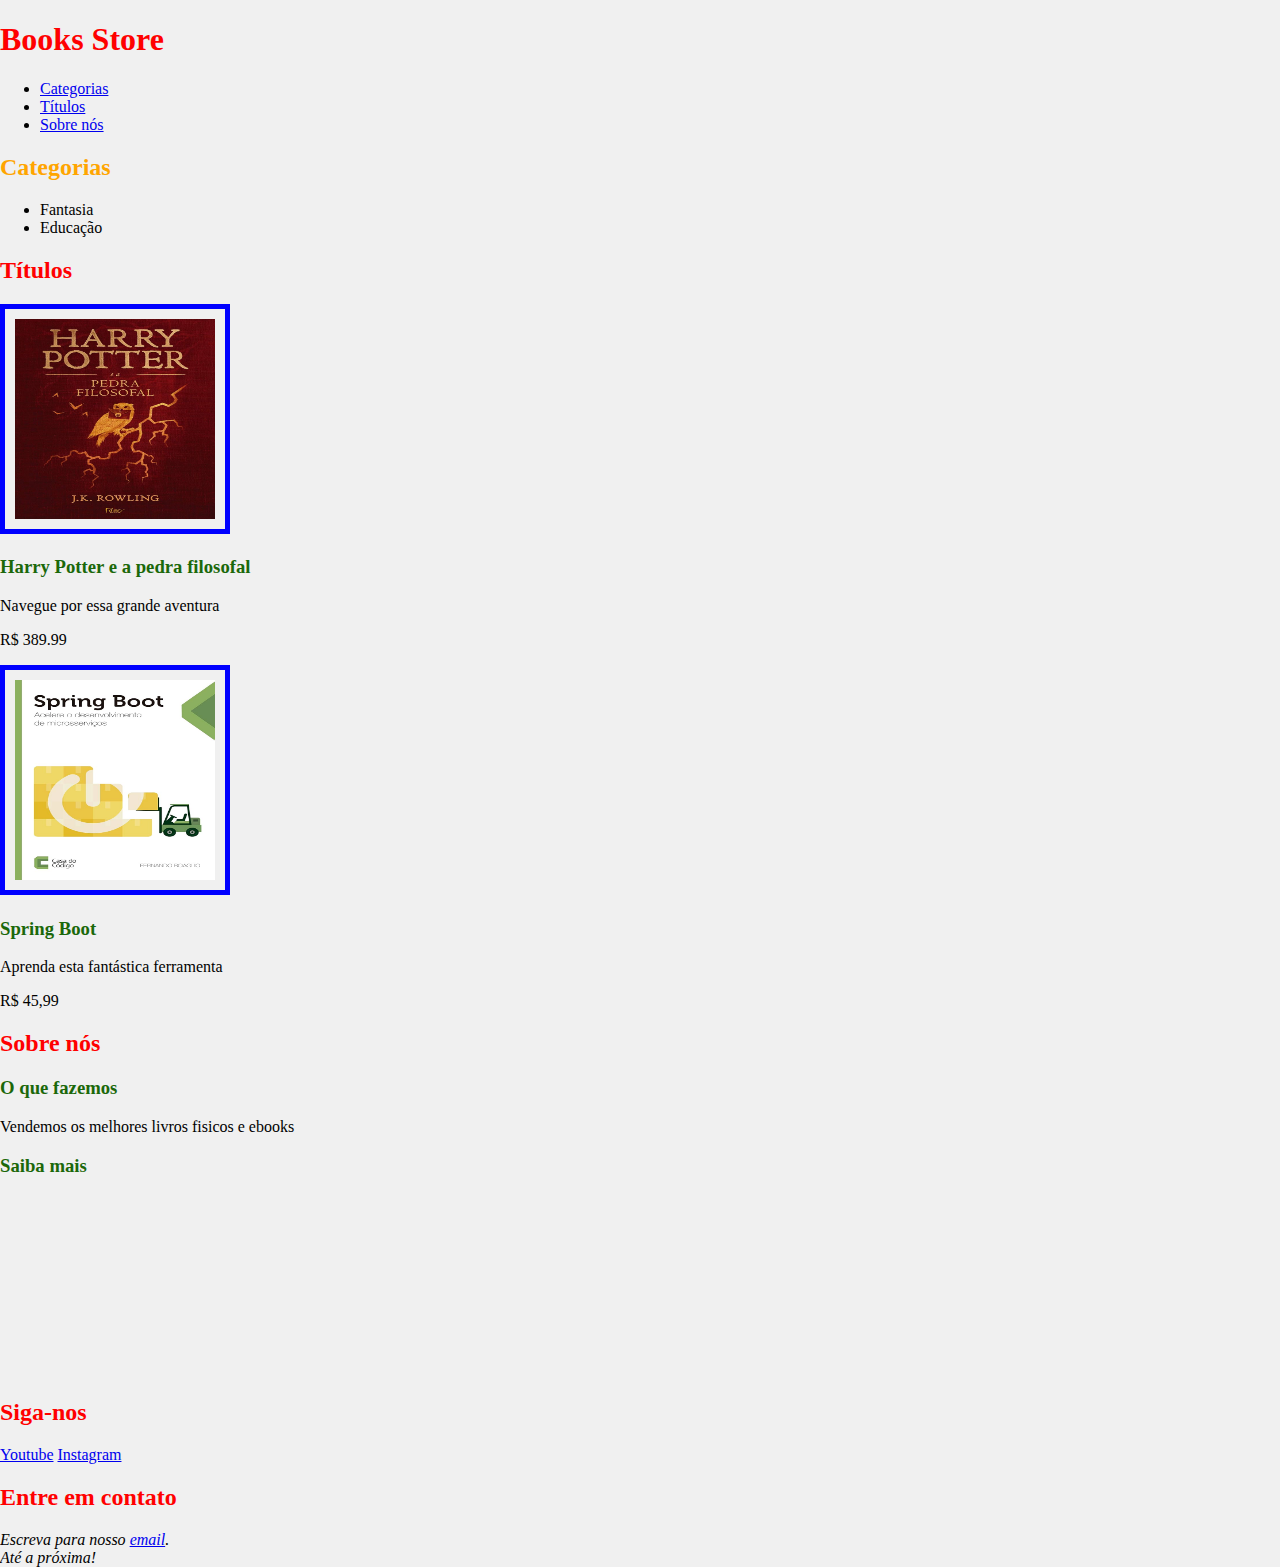
<file: index.html>
<!DOCTYPE html>
<html lang="pt-br">

<head>
    <meta charset="UTF-8" />
    <meta http-equiv="X-UA-Compatible" content="IE=edge" />
    <meta name="viewport" content="width=device-width, initial-scale=1.0" />
    <title>Books Store</title>

    <link rel="preconnect" href="https://fonts.googleapis.com" />
    <link rel="preconnect" href="https://fonts.gstatic.com" crossorigin />
    <link href="https://fonts.googleapis.com/css2?family=Montserrat:wght@400;700&display=swap" rel="stylesheet" />

    <link rel="stylesheet" href="css/styles.css" />

</head>

<body>
    <header>
        <nav class="nav-main">
            <h1 class="nav-brand">Books Store</h1>
            <ul class="menu-items">
                <li><a href="#categories">Categorias</a></li>
                <li><a href="#titles">Títulos</a></li>
                <li><a href="#about">Sobre nós</a></li>
            </ul>
        </nav>
    </header>
    <main>
        <section id="categories" class="section-categories">
            <h2 class="cor-laranja">Categorias</h2>
            <ul class="categories-list">
                <li>Fantasia</li>
                <li>Educação</li>
            </ul>
        </section>
        <section id="titles" class="section-titles">
            <h2>Títulos</h2>
            <div class="title-card">
                <img class="title-card-img" src="img/harryPotter.jpg" alt="Harry Potter e a pedra filosofal" />
                <div class="title-card-description">
                    <h3>Harry Potter e a pedra filosofal</h3>
                    <p>Navegue por essa grande aventura</p>
                    <p class="title-price"><span>R$ </span>389.99</p>
                </div>
            </div>
            <div class="title-card">
                <img class="title-card-img" src="img/7191HOeHGGL._UF894,1000_QL80_.jpg" alt="Spring Boot" />
                <div class="title-card-description">
                    <h3>Spring Boot</h3>
                    <p>Aprenda esta fantástica ferramenta</p>
                    <p class="title-price"><span>R$ </span>45,99</p>
                </div>
            </div>
        </section>
        <section id="about" class="section-about">
            <h2>Sobre nós</h2>
            <h3>O que fazemos</h3>
            <p>Vendemos os melhores livros fisicos e ebooks</p>
            <h3>Saiba mais</h3>
            <iframe width="320" height="180" src="https://www.youtube.com/embed/ByRhMbP2-fs?si=8fMsGOAV_dPqnnmv"
                title="YouTube video player" frameborder="0"
                allow="accelerometer; autoplay; clipboard-write; encrypted-media; gyroscope; picture-in-picture; web-share"
                referrerpolicy="strict-origin-when-cross-origin" allowfullscreen></iframe>
        </section>
    </main>
    <footer>
        <div class="footer-content">
            <div>
                <h2>Siga-nos</h2>
                <a href="https://www.youtube.com/alura">Youtube</a>
                <a href="https://www.instagram.com/ygornacif/?next=%2F">Instagram</a>
            </div>
            <div>
                <h2>Entre em contato</h2>
                <address>
                    Escreva para nosso <a href="mailto:ygor.nacif31@gmail.com">email</a>.<br>
                    Até a próxima!
                </address>
            </div>
        </div>
    </footer>
</body>

</html>
</file>
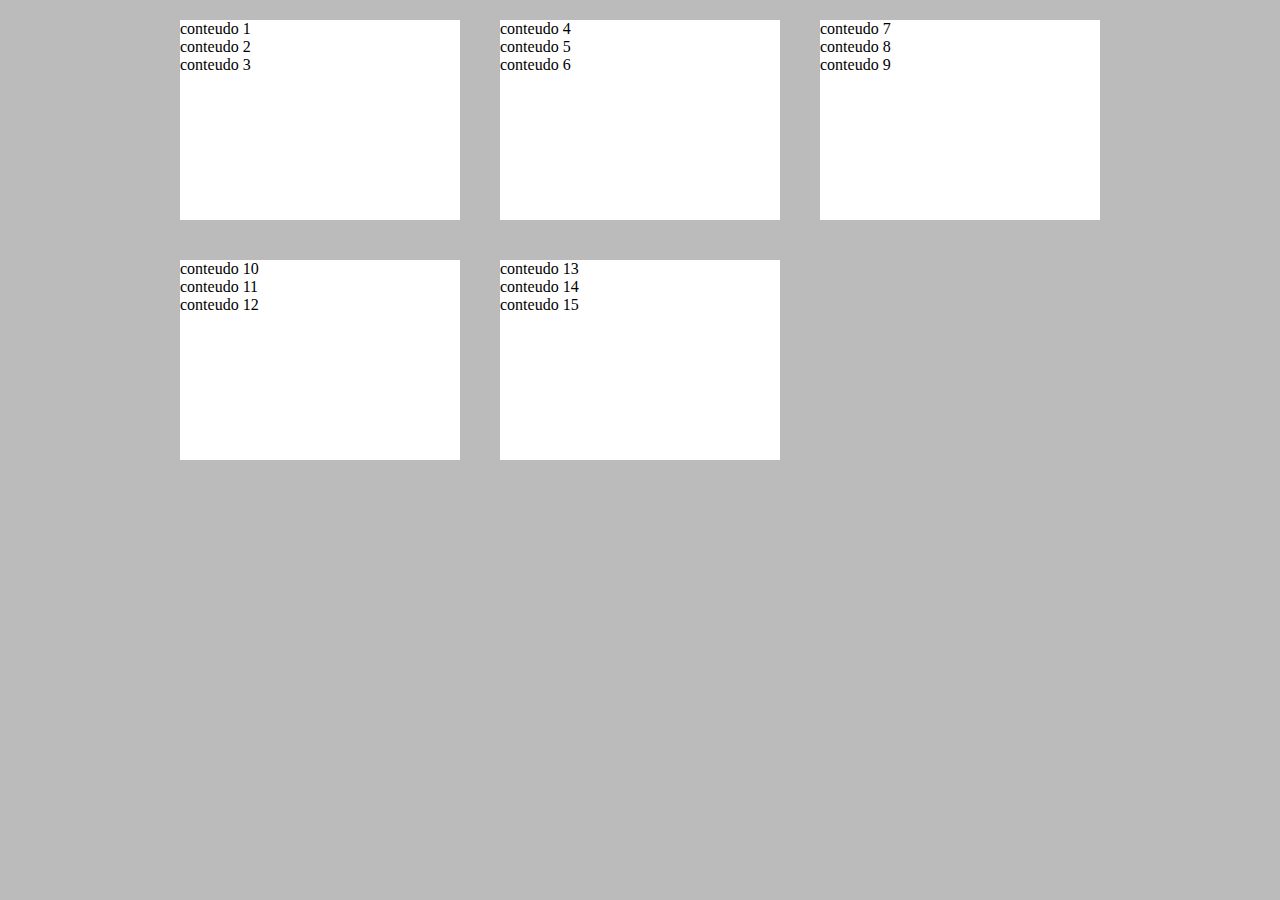
<file: flexbox/index.html>
<!DOCTYPE html>
<html lang="en">
<head>
    <meta charset="UTF-8">
    <meta name="viewport" content="width=device-width, initial-scale=1.0">
    <title>flexbox</title>

    <link rel="stylesheet" href="css/styles.css">
</head>
<body>
    


<div class="container">
    <div class="bloco">
        <p>conteudo 1</p>
        <p>conteudo 2</p>
        <p>conteudo 3</p>
    </div>
    <div class="bloco">
        <p>conteudo 4</p>
        <p>conteudo 5</p>
        <p>conteudo 6</p>
    </div>
    <div class="bloco">
        <p>conteudo 7</p>
        <p>conteudo 8</p>
        <p>conteudo 9</p>
    </div>
    <div class="bloco">
        <p>conteudo 10</p>
        <p>conteudo 11</p>
        <p>conteudo 12</p>
    </div>
    <div class="bloco">
        <p>conteudo 13</p>
        <p>conteudo 14</p>
        <p>conteudo 15</p>
    </div>
</div>

</body>
</html>
</file>
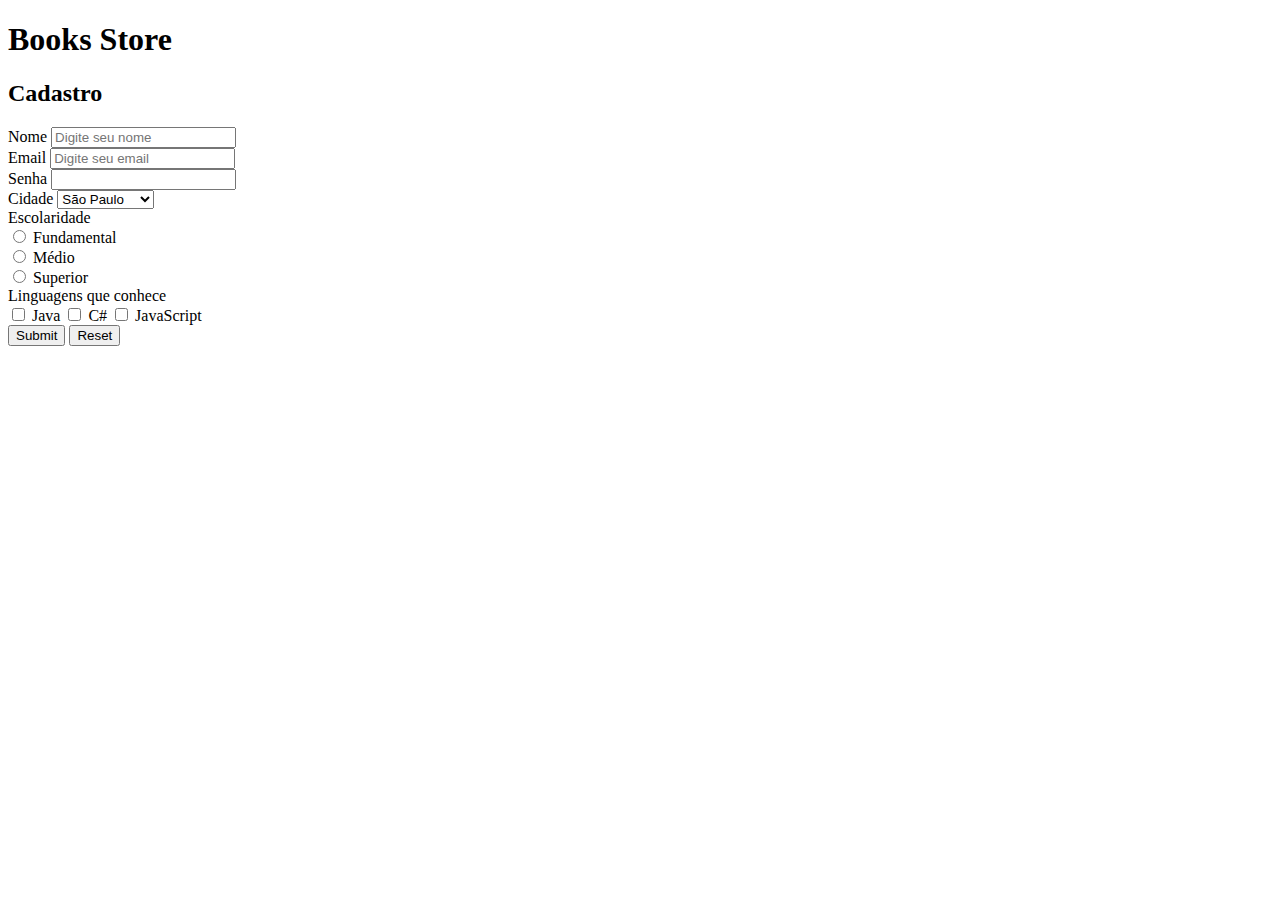
<file: formularios/index.html>
<!DOCTYPE html>
<html lang="pt-br">
  <head>
    <meta charset="UTF-8" />
    <meta http-equiv="X-UA-Compatible" content="IE=edge" />
    <meta name="viewport" content="width=device-width, initial-scale=1.0" />
    <title>Books Store</title>
  </head>
  <body>
    <header>
      <nav>
        <h1>Books Store</h1>
      </nav>
    </header>
    <main>
      <section id="signup">
        <h2>Cadastro</h2>
        <form action="obrigado.html">
          
          <div>
            <label for="ctrl-name">Nome</label>
            <input id="ctrl-name" type="text" name="name" placeholder="Digite seu nome">
          </div>

          <div>
            <label for="ctrl-email">Email</label>
            <input id="ctrl-email" type="email" name="email" placeholder="Digite seu email">
          </div>

          <div>
            <label for="ctrl-password">Senha</label>
            <input id="ctrl-password" type="password" name="password">
          </div>

          <div>
            <label for="ctrl-city">Cidade</label>
            <select name="area" id="ctrl-city">
              <option value="1">São Paulo</option>
              <option value="2">Recife</option>
              <option value="3">Porto Alegre</option>
            </select>
          </div>

          <div>
            <label for="ctrl-level">Escolaridade</label>
            <div id="ctrl-level">
              <input type="radio" id="ctrl-level-1" name="level">
              <label for="ctrl-level-1">Fundamental</label><br>
              <input type="radio" id="ctrl-level-2" name="level">
              <label for="ctrl-level-2">Médio</label><br>
              <input type="radio" id="ctrl-level-2" name="level">
              <label for="ctrl-level-3">Superior</label>
            </div>
          </div>

          <div>
            <label for="ctrl-languages">Linguagens que conhece</label>
            <div id="ctrl-languages">
              <input type="checkbox" id="ctrl-languages-java" name="language1">
              <label for="ctrl-languages-java">Java</label>
              <input type="checkbox" id="ctrl-languages-csharp" name="language2">
              <label for="ctrl-languages-csharp">C#</label>
              <input type="checkbox" id="ctrl-languages-javascript" name="language3">
              <label for="ctrl-languages-javascript">JavaScript</label>
            </div>
          </div>

          <input type="submit" value="Submit">
          <input type="reset">
        </form>
      </section>
    </main>
  </body>
</html>
</file>
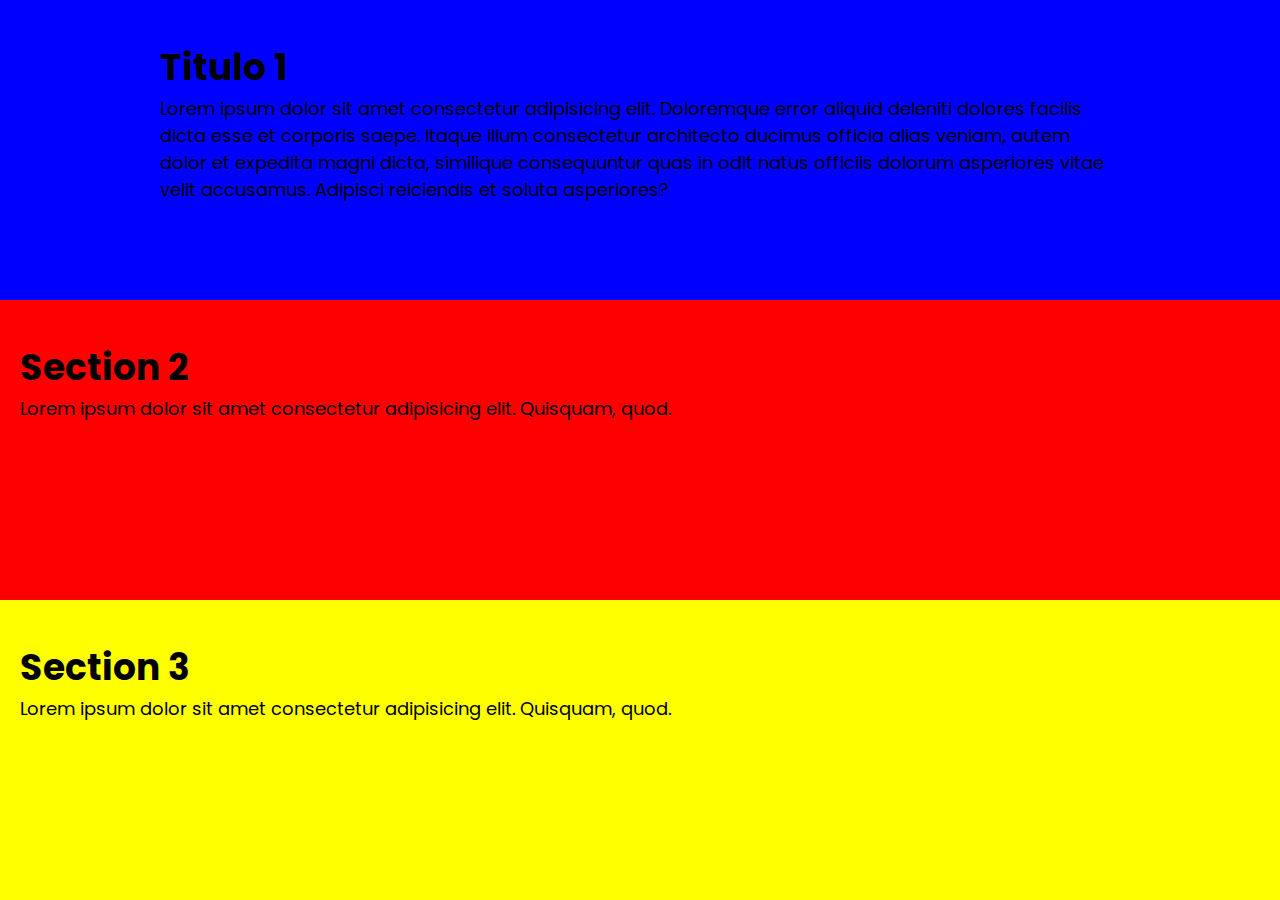
<file: margin-auto/index.html>
<!DOCTYPE html>
<html lang="en">
<head>
    <meta charset="UTF-8">
    <meta name="viewport" content="width=device-width, initial-scale=1.0">
    <title>margin-auto</title>

    <link rel="stylesheet" href="css/styles.css">
</head>
<body>
    <main>
        <section class="generic-section bg-blue">
            <div class="container">
                <h2>Titulo 1</h2>
                <p>Lorem ipsum dolor sit amet consectetur adipisicing elit. Doloremque error aliquid deleniti dolores facilis dicta esse et corporis saepe. Itaque illum consectetur architecto ducimus officia alias veniam, autem dolor et expedita magni dicta, similique consequuntur quas in odit natus officiis dolorum asperiores vitae velit accusamus. Adipisci reiciendis et soluta asperiores?</p>
            </div>
        </section>

        <section class="generic-section bg-red">
            <div>
                <h2>Section 2</h2>
                <p>Lorem ipsum dolor sit amet consectetur adipisicing elit. Quisquam, quod.</p>
            </div>
        </section>
        <section class="generic-section bg-yellow">
            <div>
                <h2>Section 3</h2>
                <p>Lorem ipsum dolor sit amet consectetur adipisicing elit. Quisquam, quod.</p>
            </div>
        </section>
    </main>
</body>
</html>
</file>
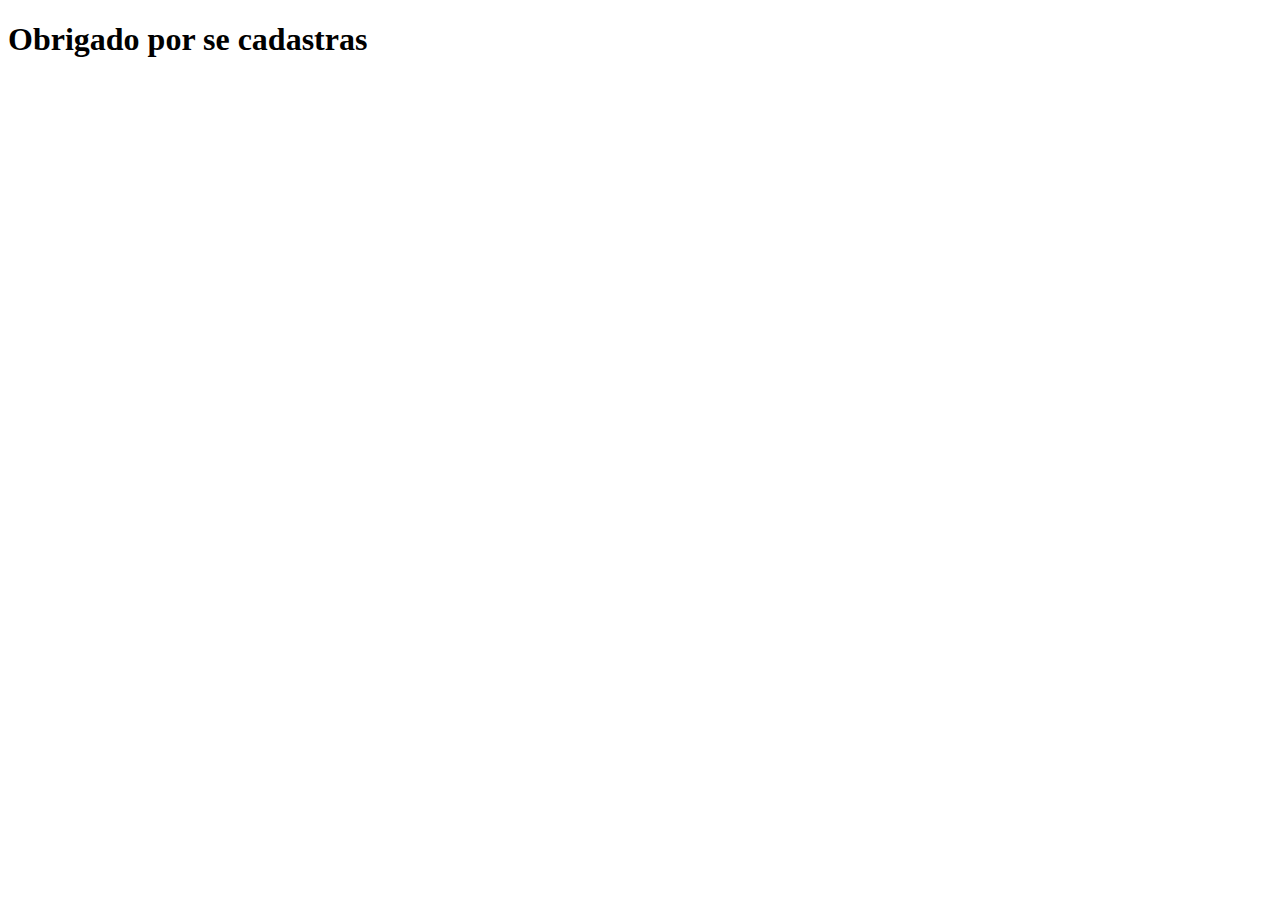
<file: formularios/obrigado.html>
<!DOCTYPE html>
<html lang="en">
<head>
    <meta charset="UTF-8">
    <meta name="viewport" content="width=device-width, initial-scale=1.0">
    <title>Document</title>
</head>
<body>
    <h1>Obrigado por se cadastras</h1>
</body>
</html>
</file>
<file: css/styles.css>
h1, h2{
    color: red;
}
h1:hover{
    color: rgb(144, 10, 10);
    cursor: pointer;
}
h3{
    color: #1b680a;
}
.cor-laranja{
    color: orange;
}
.title-card img{
    width: 200px;
    height: 200px;
    border: 5px solid blue;
    padding: 10px;
    margin bottom: 10px; 
}
body{
    background-color: #f0f0f0;
    margin: 0;
}
</file>
<file: flexbox/css/styles.css>
*{
    box-sizing: border-box;
    margin: 0;
}

body{
    background-color: #bbb;

}
.container{
    max-width: 960px;
    margin: 0 auto;
    display: flex;
    flex-wrap: wrap;
    
}
.bloco{
    width: 280px;
    height: 200px;
    margin: 20px;
    background-color: #fff;
}
.bloco:hover{
    border: 2px  solid red;
}
</file>
<file: margin-auto/css/styles.css>
@import url('https://fonts.googleapis.com/css2?family=Poppins:ital,wght@0,100;0,200;0,300;0,400;0,500;0,600;0,700;0,800;0,900;1,100;1,200;1,300;1,400;1,500;1,600;1,700;1,800;1,900&display=swap');
*{
    margin: 0;
    padding: 0;
    box-sizing: border-box;
    font-family: 'Poppins', sans-serif;
}
.generic-section{
    min-height: 300px;
    padding: 40px 20px;
}
.bg-blue{
    background-color: blue;
}
.bg-red{
    background-color: red;
}
.bg-yellow{
    background-color: yellow;
}
p{
    font-size: 18px;
}
h2{
    font-size: 36px;
}
.container{
    width: 100%;
    max-width: 960px;
    margin: 0 auto;
}

.poppins-regular {
    font-family: "Poppins", sans-serif;
    font-weight: 400;
    font-style: normal;
}
</file>
